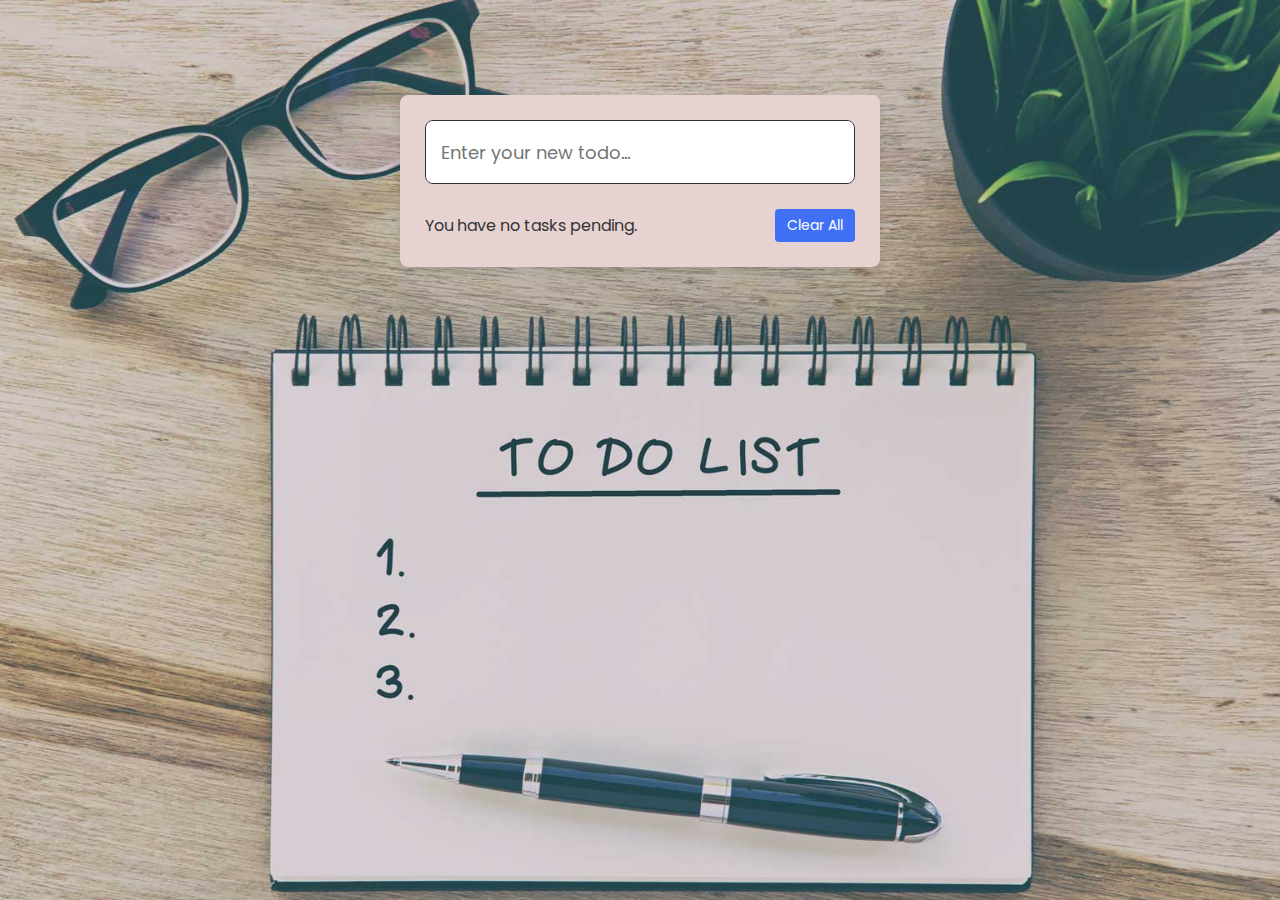
<file: Task 2 To Do List/index.html>
<!doctype html>
<html lang="en">
  <head>
    <meta charset="UTF-8">
    <meta http-equiv="X-UA-Compatible" content="IE=edge">
    <meta name="viewport" content="width=device-width, initial-scale=1.0">
    <title>To-do List App</title>
    <!-- CSS -->
    <link rel="stylesheet" href="./style.css">
    <link rel="stylesheet" href="https://unicons.iconscout.com/release/v4.0.0/css/line.css">
  </head>
 <body>
    <div class="container">
      <div class="input-field">
        <textarea placeholder="Enter your new todo..."></textarea>
        <i class="uil uil-notes note-icon"></i>
    </div>

     <ul class="todoLists"></ul>

    <div class="pending-tasks">
        <span>You have <span class="pending-num"> no </span> tasks pending.</span>
        <button class="clear-button">Clear All</button>
      </div>
    </div>
   <!-- JavaScript -->
    <script src="script.js"></script>
 </body>
</html>
</file>
<file: Task 2 To Do List/style.css>
@import url("https://fonts.googleapis.com/css2?family=Poppins:wght@300;400;500;600&display=swap");

* {
  margin: 0;
  padding: 0;
  box-sizing: border-box;
  font-family: "Poppins", sans-serif;
}
body {
  background-image:url(./img/1489353.jpg);
  background-size: cover ;
  background-repeat: no-repeat;
  background-position: center;
  width: 100%;
  min-height: 100vh;
  padding: 10px ;
}

/* For Scrollbar */
/* width */
::-webkit-scrollbar {
  width: 6px;
}
/* Track */
::-webkit-scrollbar-track {
  background: #aaa;
}
/* Handle */
::-webkit-scrollbar-thumb {
  border-radius: 8px;
  background: #ccc;
}
/* Handle on hover */
::-webkit-scrollbar-thumb:hover {
  background: #aaa;
}

.container {
  position: relative;
  max-width: 480px;
  width: 100%;
  border-radius: 8px;
  padding: 25px;
  margin: 85px auto 0;
  background-color: #e7d2d2;
  box-shadow: 0 5px 10px rgba(0, 0, 0, 0.1);
}
.container .input-field {
  position: relative;
  height: 64px;
  width: 100%;
}
.input-field textarea {
  height: 100%;
  width: 100%;
  outline: none;
  font-size: 18px;
  font-weight: 400;
  border-radius: 8px;
  padding: 18px 45px 18px 15px;
  border: 1px solid #2f2d2d;
  resize: none;
}
.input-field textarea:focus {
  border-color: #324065;
}
textarea::-webkit-scrollbar {
  display: none;
}
.input-field .note-icon {
  position: absolute;
  top: 50%;
  right: 15px;
  transform: translateY(-50%);
  pointer-events: none;
  font-size: 24px;
  color: #707070;
}
.input-field textarea:focus ~ .note-icon {
  color: #2d5ad6c8;
}
.container .todoLists {
  max-height: 380px;
  overflow-y: auto;
  padding-right: 10px;
}
.todoLists .list {
  display: flex;
  align-items: center;
  list-style: none;
  background-color: #f2f2f2;
  padding: 20px 15px;
  border-radius: 8px;
  margin-top: 10px;
  position: relative;
  cursor: pointer;
}
.todoLists .list input {
  height: 16px;
  min-width: 16px;
  accent-color: #4070f4;
  pointer-events: none;
}
.todoLists .list .task {
  margin: 0 30px 0 15px;
  word-break: break-all;
}
.list input:checked ~ .task {
  text-decoration: line-through;
}
.todoLists .list i {
  position: absolute;
  top: 50%;
  right: 15px;
  transform: translateY(-50%);
  font-size: 20px;
  color: #707070;
  padding: 5px;
  opacity: 0.6;
  display: none;
}
.todoLists .list:hover i {
  display: inline-flex;
}
.todoLists .list i:hover {
  opacity: 1;
}
.container .pending-tasks {
  display: flex;
  align-items: center;
  justify-content: space-between;
  margin-top: 25px;
}
.pending-tasks span {
  color: #333;
}
.pending-tasks .clear-button {
  padding: 6px 12px;
  outline: none;
  border: none;
  background: #4070f4;
  color: #fff;
  font-size: 14px;
  border-radius: 4px;
  cursor: pointer;
  pointer-events: none;
  white-space: nowrap;
}
.clear-button:hover {
  background-color: #526db6d6;
}
@media screen and (max-width: 350px) {
  .container {
    padding: 25px 10px;
  }
}
</file>
